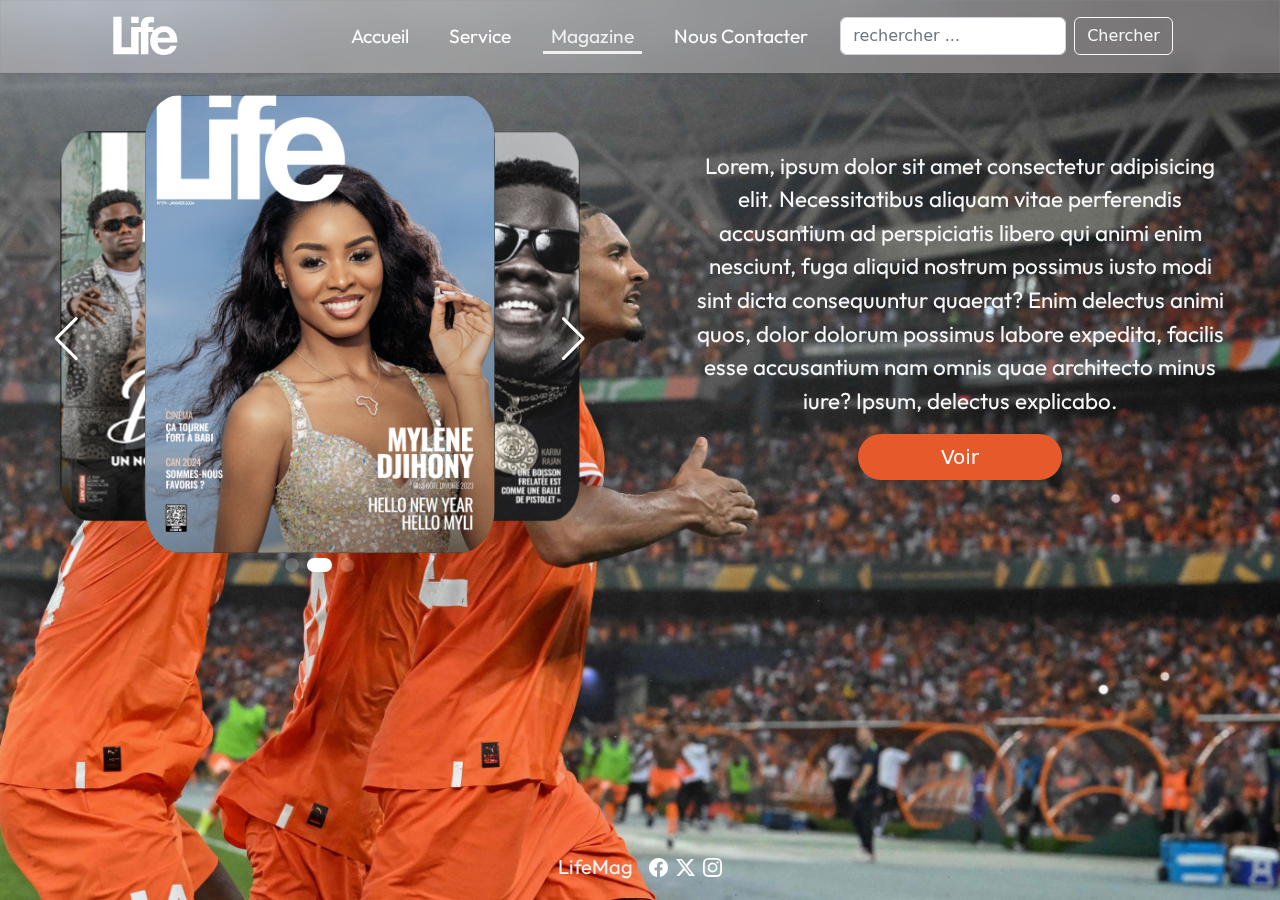
<file: magazine.html>
<!DOCTYPE html>
<html lang="en">

<head>
    <meta charset="UTF-8">
    <meta http-equiv="X-UA-Compatible" content="IE=edge">
    <meta name="viewport" content="width=device-width, initial-scale=1.0">
    <link rel="stylesheet" href="https://unpkg.com/swiper@8/swiper-bundle.min.css" />
    <link rel="stylesheet" href="./css/magazine.css">
    <link rel="stylesheet" href="./css/aos.css">
    <link rel="stylesheet" href="./css/bootstrap.min.css">
    <script src="./javascript/aos.js" defer></script>
    <script src="./javascript/main.js" defer></script>
    <script src="./javascript/bootstrap.bundle.min.js" defer></script>
    <title>life numerique</title>
</head>

<body>
    <header class="d-flex justify-content-center sticky-top container-fluid glassmorphism">
        <div class="navbar navbar-expand-lg m-0 largeur">
            <div class="navbar-brand">
                <a href="./index.html" class="d-flex justify-content-center align-items-center text-decoration-none">
                    <img class="logo_spirahle img-fluid m-0" src="./medias/LOGO_LIFE.svg" alt="logo de spirahl">
                </a>
            </div>
            <button class="navbar-toggler" type="button" data-bs-toggle="collapse" data-bs-target="#navbar-content">
                <span class="navbar-toggler-icon nav_icon bg">
            </button>
            <nav class="collapse navbar-collapse d-lg-flex justify-content-end align-items-center" id="navbar-content">
                <ul class="navbar-nav">
                    <li class="navbar-item me-4 d-flex align-items-center"><a href="./index.html"
                            class="nav-link text-capitalize enable">accueil</a></li>
                    <li class="navbar-item me-4 d-flex align-items-center"><a href="#"
                            class="nav-link text-capitalize">Service</a></li>
                    <li class="navbar-item me-4 d-flex align-items-center"><a href="./magazine.html"
                            class="nav-link text-capitalize active">Magazine</a></li>
                    <li class="navbar-item me-4 d-flex align-items-center"><a href="#" class="nav-link text-capitalize">
                            Nous contacter</a></li>
                </ul>
                <form class="d-flex" role="search">
                    <input class="form-control searchbar me-2" type="search" placeholder="rechercher ..."
                        aria-label="Search">
                    <button class="btn btn-outline-light" type="submit">Chercher</button>
                </form>
            </nav>
        </div>
    </header>
    <main class="container-fluid mt-3">
        <div class="row d-flex align-items-center gy-5">
            <div class=" col-12 col-xl-6">
                <section id="mag-slider" data-aos="zoom-in" data-aos-duration="1500" data-aos-once="true">
                    <!-- Slider main container -->
                    <div class="swiper">
                        <div class="swiper-wrapper">
                            <!-- Slides -->
                            <div class="swiper-slide">
                                <img src="./medias/mag1.png" alt="">
                            </div>
                            <div class="swiper-slide">
                                <img src="./medias/mag2.png" alt="">
                            </div>
                            <div class="swiper-slide">
                                <img src="./medias/mag3.png" alt="">
                            </div>
                        </div>
                        <div class="swiper-pagination"></div>

                        <div class="swiper-button-prev"></div>
                        <div class="swiper-button-next"></div>

                    </div>
                </section>
            </div>
            <div class="col-10 col-xl-6 row mx-auto" data-aos="fade-left" data-aos-duration="1500" data-aos-once="true">
                <div class="col-md-8 col-md-11 text-center mx-auto">
                    <p class="text-light w-100">Lorem, ipsum dolor sit amet consectetur adipisicing elit. Necessitatibus
                        aliquam vitae
                        perferendis accusantium ad perspiciatis libero qui animi enim nesciunt, fuga aliquid nostrum
                        possimus iusto modi sint dicta consequuntur quaerat?
                        Enim delectus animi quos, dolor dolorum possimus labore expedita, facilis esse accusantium nam
                        omnis quae architecto minus iure? Ipsum, delectus explicabo.</p>
                </div>
                <div class="col-6 w-100 d-flex justify-content-evenly row mx-auto desc-btn">
                    <div class="button col-6 d-flex justify-content-center">
                        <a class="btn btn-lg btn-light rounded-pill w-75 btn-voir" href="./magview.html">Voir</a>
                    </div>
                </div>
            </div>
        </div>
    </main>
    <footer class="text-light d-flex justify-content-center align-items-center mt-auto">
        <div class="largeur d-flex justify-content-center">
            <p class="d-flex justify-content-center my-auto">LifeMag</p>
            <div class="facebook ms-3 my-auto">
                <svg xmlns="http://www.w3.org/2000/svg" width="19" height="19" fill="#fff" class="bi bi-facebook"
                    viewBox="0 0 16 16">
                    <path
                        d="M16 8.049c0-4.446-3.582-8.05-8-8.05C3.58 0-.002 3.603-.002 8.05c0 4.017 2.926 7.347 6.75 7.951v-5.625h-2.03V8.05H6.75V6.275c0-2.017 1.195-3.131 3.022-3.131.876 0 1.791.157 1.791.157v1.98h-1.009c-.993 0-1.303.621-1.303 1.258v1.51h2.218l-.354 2.326H9.25V16c3.824-.604 6.75-3.934 6.75-7.951" />
                </svg>
            </div>
            <div class="twitterx ms-2 my-auto">
                <svg xmlns="http://www.w3.org/2000/svg" width="19" height="19" fill="#fff" class="bi bi-twitter-x"
                    viewBox="0 0 16 16">
                    <path
                        d="M12.6.75h2.454l-5.36 6.142L16 15.25h-4.937l-3.867-5.07-4.425 5.07H.316l5.733-6.57L0 .75h5.063l3.495 4.633L12.601.75Zm-.86 13.028h1.36L4.323 2.145H2.865z" />
                </svg>
            </div>
            <div class="insta ms-2 my-auto">
                <svg xmlns="http://www.w3.org/2000/svg" width="19" height="19" fill="#fff" class="bi bi-instagram"
                    viewBox="0 0 16 16">
                    <path
                        d="M8 0C5.829 0 5.556.01 4.703.048 3.85.088 3.269.222 2.76.42a3.9 3.9 0 0 0-1.417.923A3.9 3.9 0 0 0 .42 2.76C.222 3.268.087 3.85.048 4.7.01 5.555 0 5.816 0 8.001c0 2.172.01 2.444.048 3.297.04.852.174 1.433.372 1.942.205.526.478.972.923 1.417.444.445.89.719 1.416.923.51.198 1.09.333 1.942.372C5.555 15.99 5.816 16 8 16s2.444-.01 3.298-.048c.851-.04 1.434-.174 1.943-.372a3.9 3.9 0 0 0 1.416-.923c.445-.445.718-.891.923-1.417.197-.509.332-1.09.372-1.942C15.99 10.445 16 10.173 16 8s-.01-2.445-.048-3.299c-.04-.851-.175-1.433-.372-1.941a3.9 3.9 0 0 0-.923-1.417A3.9 3.9 0 0 0 13.24.42c-.51-.198-1.092-.333-1.943-.372C10.443.01 10.172 0 7.998 0zm-.717 1.442h.718c2.136 0 2.389.007 3.232.046.78.035 1.204.166 1.486.165.373.145.64.319.92.599s.453.546.598.92c.11.281.24.705.165 1.485.039.843.047 1.096.047 3.231s-.008 2.389-.047 3.232c-.035.78-.166 1.203-.165 1.485a2.5 2.5 0 0 1-.599.919c-.28.28-.546.453-.92.598-.28.11-.704.24-1.485.166-.843.038-1.096.047-3.232.047s-2.39-.009-3.233-.047c-.78-.036-1.203-.166-1.485-.166a2.5 2.5 0 0 1-.92-.598 2.5 2.5 0 0 1-.6-.92c-.109-.281-.24-.705-.165-1.485-.038-.843-.046-1.096-.046-3.233s.008-2.388.046-3.231c.036-.78.166-1.204.166-1.486.145-.373.319-.64.599-.92s.546-.453.92-.598c.282-.11.705-.24 1.485-.166.738-.034 1.024-.044 2.515-.045zm4.988 1.328a.96.96 0 1 0 0 1.92.96.96 0 0 0 0-1.92m-4.16 1.122a4.109 4.109 0 1 0 0 8.217 4.109 4.109 0 0 0 0-8.217m0 1.441a2.667 2.667 0 1 1 0 5.334 2.667 2.667 0 0 1 0-5.334" />
                </svg>
            </div>
        </div>
    </footer>
    <script src="https://unpkg.com/swiper@8/swiper-bundle.min.js"></script>
</body>

</html>
</file>
<file: css/magazine.css>
@import url('https://fonts.googleapis.com/css2?family=Outfit:wght@100;200;300;400;500;600;700;800;900&display=swap');

*,
*::before,
*::after {
  margin: 0;
  padding: 0;
  box-sizing: border-box;
}

html {
  height: 100%;
  overflow-x: hidden;
}

body {
  min-height: 100%;
  display: flex;
  flex-direction: column;
  background-image: url(../medias/ICOP3PEJVNDCJFVLKC7WK4H2TE.jpg);
  background-repeat: no-repeat;
  background-size: cover;
  background-position: center;
  background-attachment: fixed;
  font-family: 'Outfit', sans-serif;
  font-size: 16px;
  overflow-x: hidden;
}

.largeur {
  width: 100%;
}

/* la barre de vavigation */

.glassmorphism {
  background: rgba(214, 210, 210, 0.4);
  /* background-color: #e6592b; */

  /* Couleur de fond avec opacité */
  backdrop-filter: blur(10px);
  /* Flou du fond */
  border: 1px solid rgba(151, 144, 144, 0.2);
  /* Bordure transparente */
  box-shadow: 0 4px 6px rgba(71, 70, 70, 0.1), 0 1px 3px rgba(0, 0, 0, 0.08);
  /* Ombre */
}

.navbar-brand img {
  height: 45px;
  width: auto;
  margin-right: 10%;
}

nav ul li {
  font-size: 1.2em;
  font-weight: 400;
  font-family: 'Outfit', sans-serif;

}

.navbar-item a {
  color: #fff;
  position: relative;
  text-decoration: none; /* Supprimez le soulignement par défaut des liens */
}

.navbar-item a::after {
  content: "";
  position: absolute;
  background-color: #f0f0f0;
  height: 3px;
  width: 0;
  left: 0;
  bottom: 5px;
  transition: 0.4s;
}

.navbar-item a:hover,
.navbar-item a.active {
  color: #f0f0f0;
}

.navbar-item a:hover::after,
.navbar-item a.active::after, .navbar-item .active{
  width: 100%;
  color: #f0f0f0 !important;
}
.btn-voir{
  background-color: #e6592b !important;
  border: none !important;
  color: #fff !important;
  transition: background .3s ease-in-out !important  ;
}
.btn-voir:hover{
  background-color: transparent !important;
  border: 1px solid !important;
  color: #fff !important;
}
/* .nav-link.active{
  color: #f0f0f0 !important;
}*/

/* Autres styles pour les liens non actifs ou non survolés ici */


.form-control.searchbar:focus {
  box-shadow: 0 0 0 0.25rem rgba(27, 27, 27, 0.171);
  /* Vous pouvez également ajuster l'ombre si nécessaire */
}

/* main */

p {
  font-size: 1.4em;
  font-family: 'Outfit', sans-serif;

}

/* main slider */

.swiper {
  width: 90%;
  height: 500px;
  padding-top: 10%;
}

.swiper-wrapper {
  margin-top: -10%
}

.swiper-slide {
  position: relative;
  width: 350px;
  aspect-ratio: portrait;
  border-radius: 10%;
}

.swiper-slide img {
  display: block;
  width: 100%;
  object-fit: cover;
  border-radius: inherit;
}

.swiper-pagination {
  --swipwe-pagination-bottom: -6px;
}

.swiper-pagination-bullet {
  width: 14px;
  height: 14px;
  background-color: #ffffff;
  border-radius: 50%;
  transition: all 0.3s ease-in-out;
}

.swiper-pagination-bullet-active {
  width: 25px;
  background-color: #ffffff;
  border-radius: 14px;
}

.swiper-button-next:after,
.swiper-rtl .swiper-button-prev:after {
  color: #ffffff;
}

.swiper-button-prev:after,
.swiper-rtl .swiper-button-next:after {
  color: #ffffff;
}

/* footer */

footer {
  height: 65px;
  font-size: 0.9em;
  margin-top: auto;
}


/* Partie responsive */

@media (max-width: 1400px) {
  .largeur {
    width: 85%;
  }
  p{
    color: #f1f1f1;
  }
}

@media (max-width: 1200px) {

  .largeur {
    width: 95%;
  }
  p{
    color: #f1f1f1;
  }

  .rsicon {
    justify-content: center;
  }

  .lnlink p {
    margin-top: 15px;
  }
}

@media (max-width: 992px) {

  body {
    background-image: url(../medias/ICOP3PEJVNDCJFVLKC7WK4H2TE.jpg);
  }

  nav ul {
    display: flex;
    align-items: center;
  }
  p{
    color: #f1f1f1;
  }
  form {
    width: 35%;
    margin: auto;
  }
}

@media (max-width: 768px) {

  nav ul li {
    font-size: 1em;
    font-weight: 400;
  }

  form {
    width: 50%;

  }
  p{
    color: #f1f1f1;
  }
}

@media (max-width: 576px) {
  body {
    background-image: url(../medias/ICOP3PEJVNDCJFVLKC7WK4H2TE.jpg);
  }

  form {
    width: 70%;
  }

  p {
    font-size: 1em;
    color: #f1f1f1;
  }

  .swiper {
    width: 90%;
    height: 350px;
    padding-top: 10%;
  }


  .swiper-slide {
    position: relative;
    width: 70%;
    aspect-ratio: portrait;
    border-radius: 10%;
  }

}
</file>
